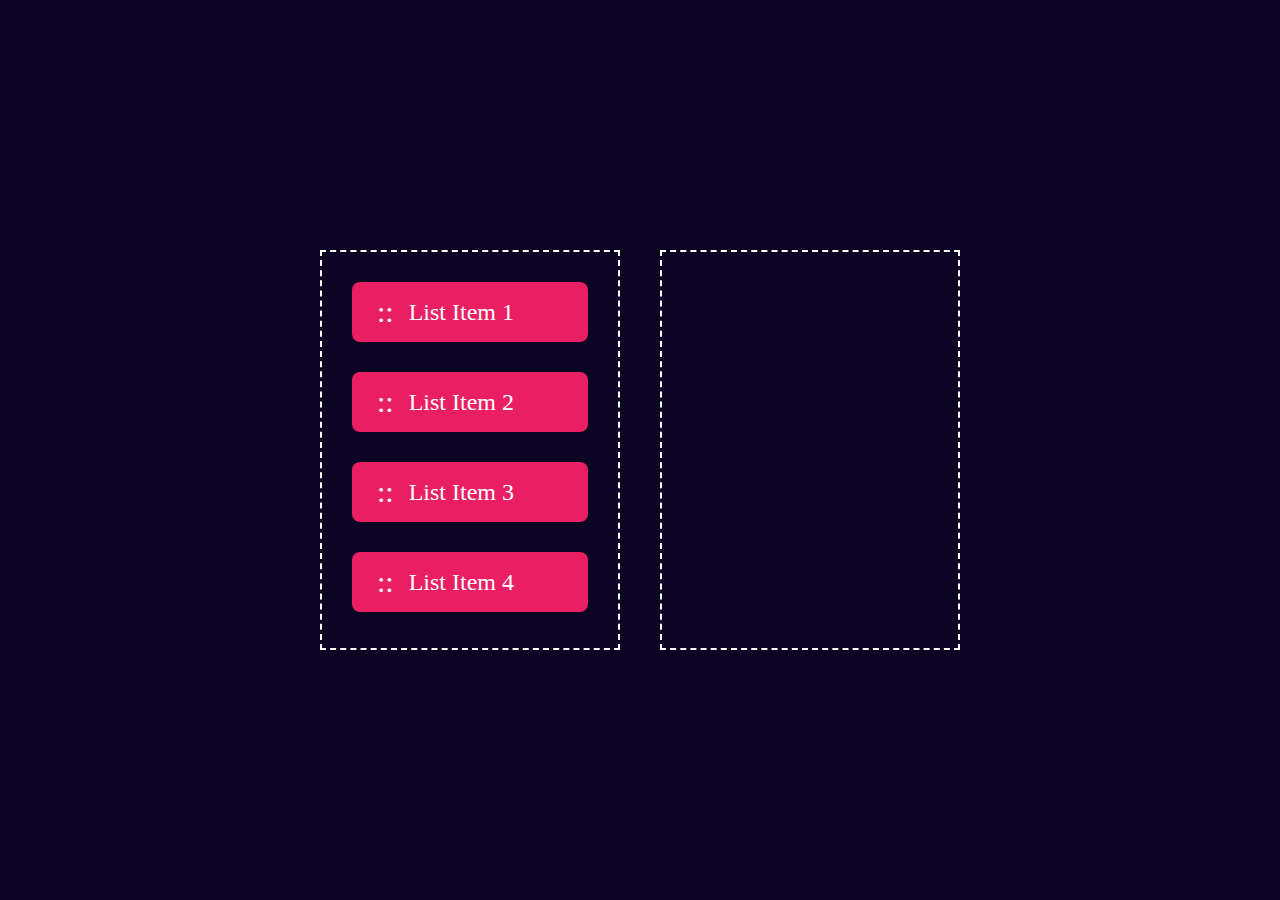
<file: drag N drop/index.html>
<!DOCTYPE html>
<html lang="en">
<head>
    <meta charset="UTF-8">
    <meta name="viewport" content="width=device-width, initial-scale=1.0">
    <title>Drag N Drop</title>
    <link rel="stylesheet" href="style.css">
    <script src="./script.js" defer></script>
</head>
<body>
    <div class="container">
        <div id="left">
            <div class="list" draggable="true"><span>::</span> List Item 1</div>
            <div class="list" draggable="true"><span>::</span> List Item 2</div>
            <div class="list" draggable="true"><span>::</span> List Item 3</div>
            <div class="list" draggable="true"><span>::</span> List Item 4</div>
        </div>
        <div id="right"></div>
    </div>
</body>
</html>
</file>
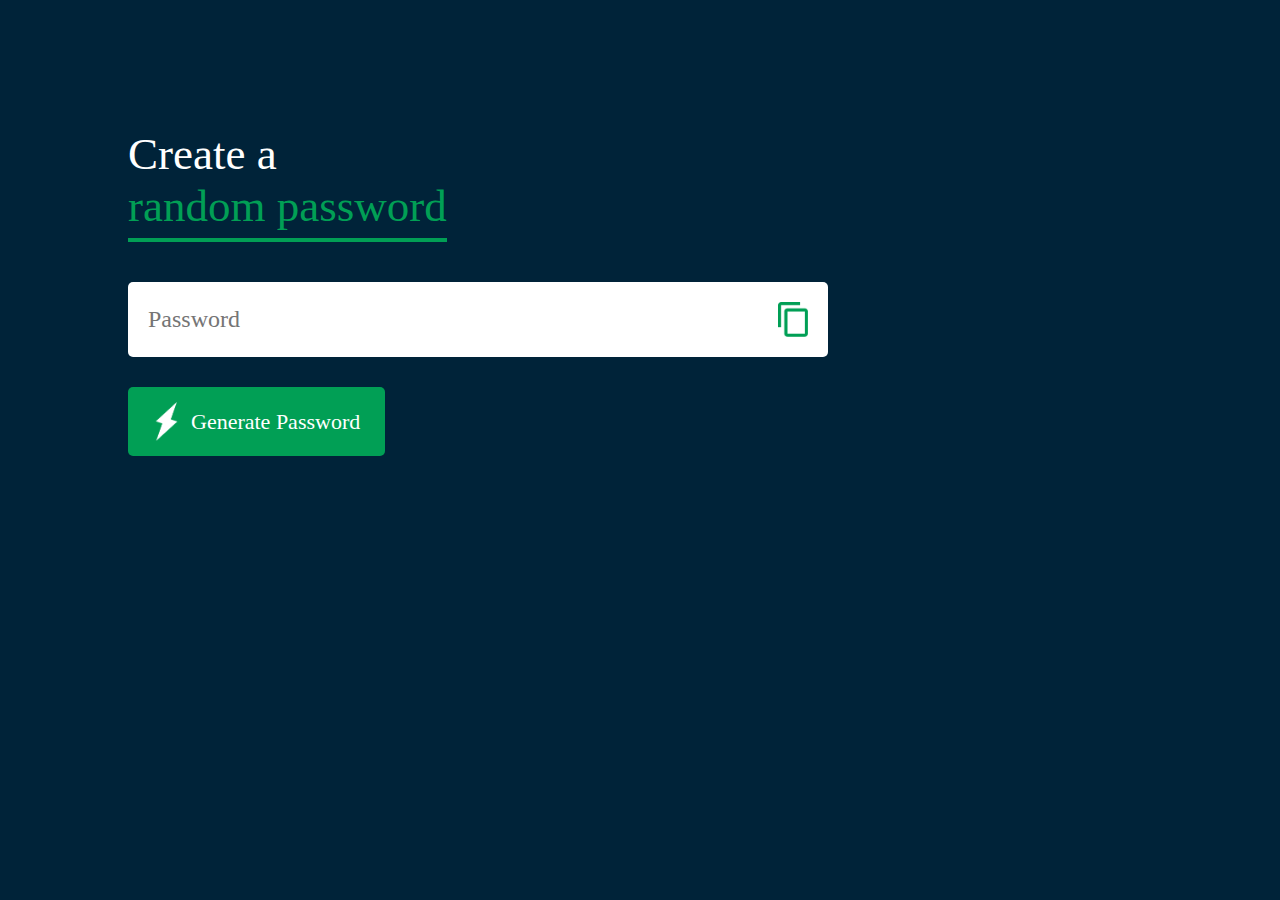
<file: Password Generator/index.html>
<!DOCTYPE html>
<html lang="en">
  <head>
    <meta charset="UTF-8" />
    <meta name="viewport" content="width=device-width, initial-scale=1.0" />
    <title>Random Password Generator 🔐</title>
    <link rel="stylesheet" href="style.css" />
    <script src="./script.js" defer></script>
  </head>
  <body>
    <div class="container">
      <h1>Create a <br /><span> random password</span></h1>
      <div class="display">
        <input type="text" id="password" placeholder="Password" />
        <img src="./images/copy.png" id="copy" alt="haha" />
      </div>
      <button id="button" type="button">
        <img src="./images/generate.png" />Generate Password
      </button>
    </div>
  </body>
</html>
</file>
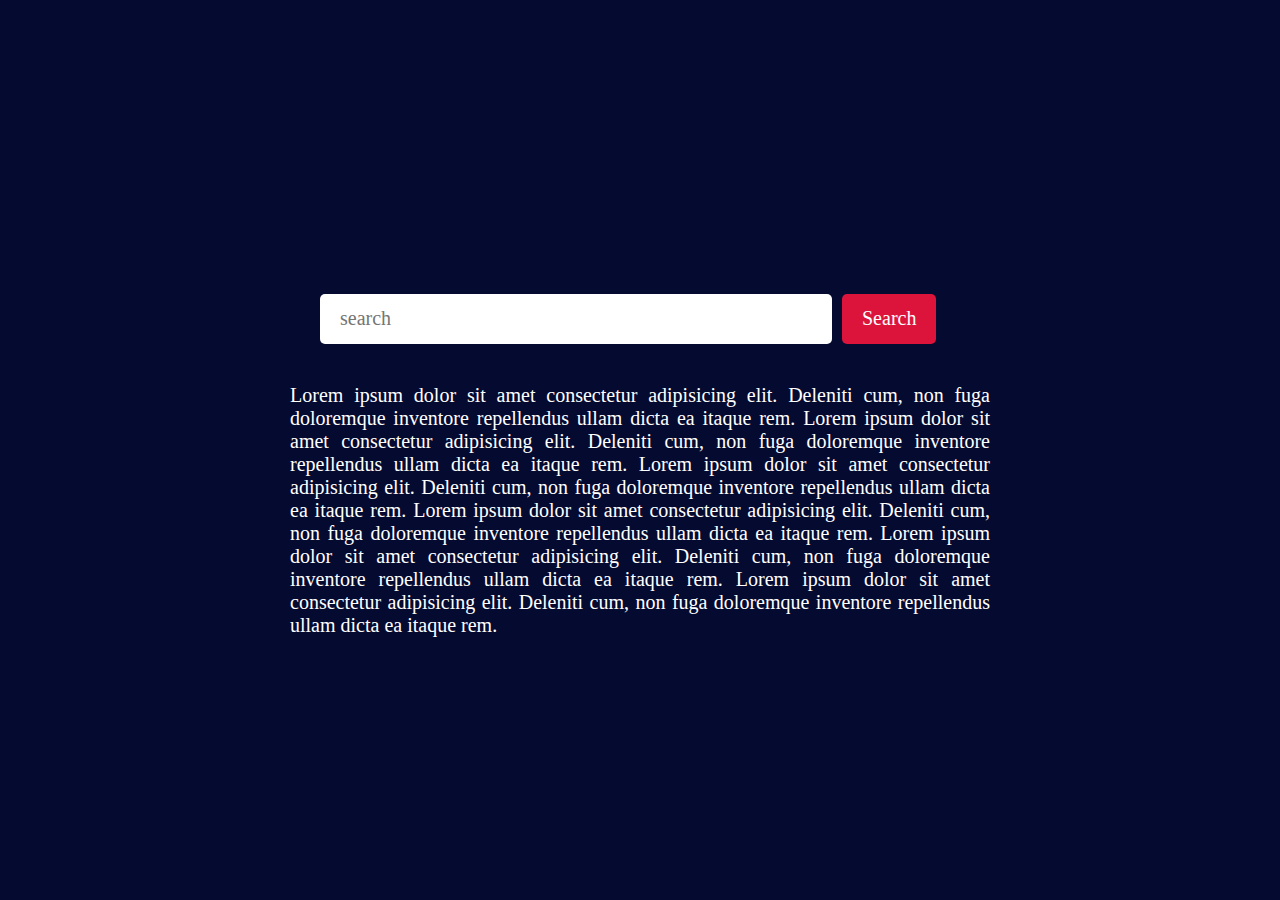
<file: Search & Highlight/index.html>
<!DOCTYPE html>
<html lang="en">
  <head>
    <meta charset="UTF-8" />
    <meta name="viewport" content="width=device-width, initial-scale=1.0" />
    <title>Search and Highlight Text</title>
    <link rel="stylesheet" href="style.css" />
    <script src="./script.js" defer></script>
  </head>
  <body>
    <div id="searchBox">
      <input type="text" id="input" placeholder="search" autocomplete="off" />
      <button id="searchBtn">Search</button>
    </div>

    <div class="content-container" id="content">
      <p id="p">
        Lorem ipsum dolor sit amet consectetur adipisicing elit. Deleniti cum,
        non fuga doloremque inventore repellendus ullam dicta ea itaque rem.
        Lorem ipsum dolor sit amet consectetur adipisicing elit. Deleniti cum,
        non fuga doloremque inventore repellendus ullam dicta ea itaque rem.
        Lorem ipsum dolor sit amet consectetur adipisicing elit. Deleniti cum,
        non fuga doloremque inventore repellendus ullam dicta ea itaque rem.
        Lorem ipsum dolor sit amet consectetur adipisicing elit. Deleniti cum,
        non fuga doloremque inventore repellendus ullam dicta ea itaque rem.
        Lorem ipsum dolor sit amet consectetur adipisicing elit. Deleniti cum,
        non fuga doloremque inventore repellendus ullam dicta ea itaque rem.
        Lorem ipsum dolor sit amet consectetur adipisicing elit. Deleniti cum,
        non fuga doloremque inventore repellendus ullam dicta ea itaque rem.
      </p>
    </div>
  </body>
</html>
</file>
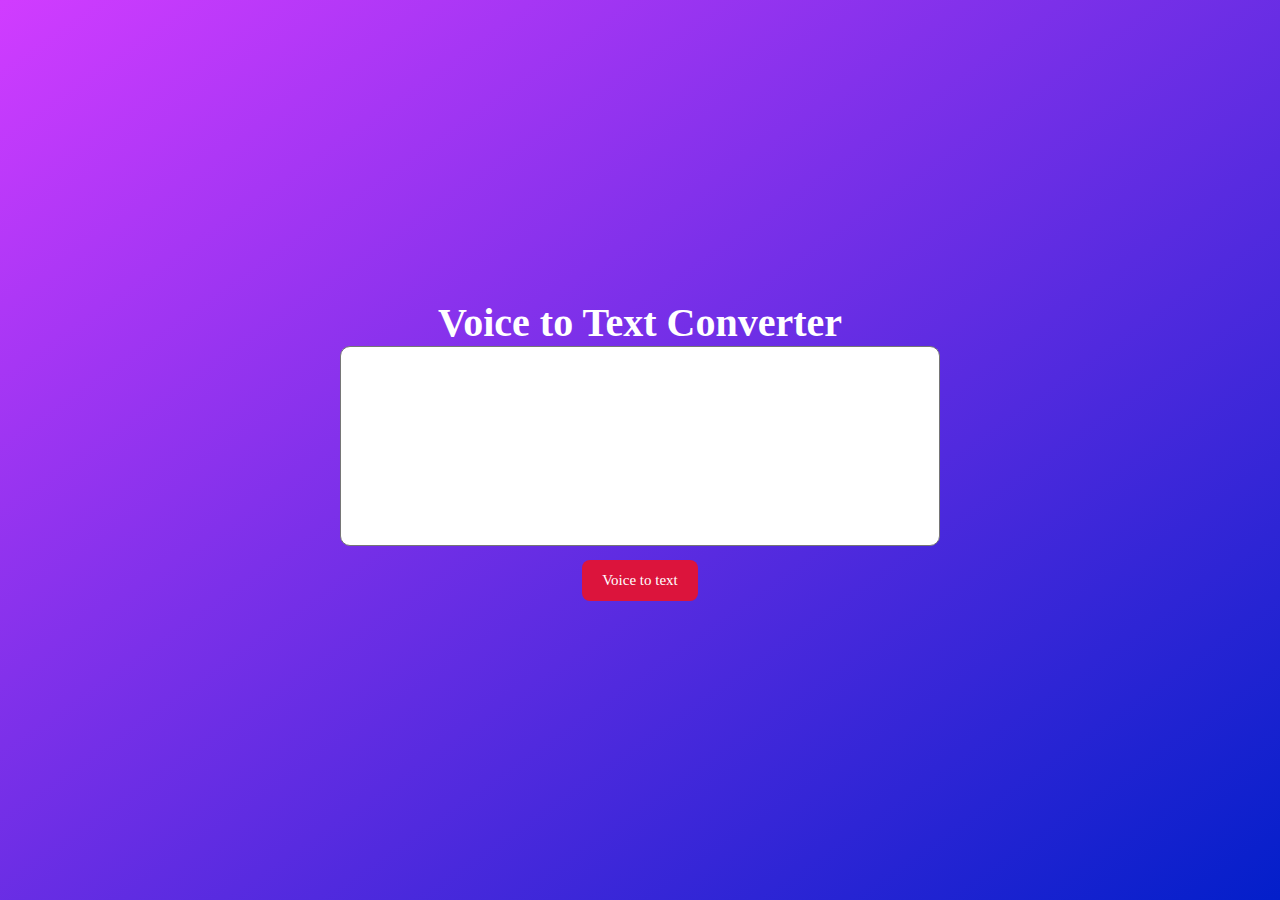
<file: Voice-to-Text/index.html>
<!DOCTYPE html>
<html lang="en">
  <head>
    <meta charset="UTF-8" />
    <meta name="viewport" content="width=device-width, initial-scale=1.0" />
    <title>sAy heLLo</title>
    <link rel="stylesheet" href="style.css" />
    <script src="./script.js" defer></script>
  </head>
  <body>
    <div class="voice_to_text">
      <h1>Voice to Text Converter</h1>
      <textarea id="convert_text"></textarea>
      <button class="click_to_convert">Voice to text</button>
    </div>
  </body>
</html>

<!-- ONLY WORKS IN CHROME -->
</file>
<file: drag N drop/style.css>
* {
  margin: 0;
  padding: 0;
  box-sizing: border-box;
  font-family: "Baloo Bhai 2";
}

.container {
  width: 100%;
  height: 100vh;
  display: flex;
  justify-content: center;
  align-items: center;
  background: #0b0423;
}

#left,
#right {
  width: 300px;
  min-height: 400px;
  margin: 20px;
  border: 2px dashed #fff;
}

.list {
  background: #e91e63;
  height: 60px;
  margin: 30px;
  color: #fff;
  display: flex;
  align-items: center;
  cursor: grab;
  font-size: 24px;
  border-radius: 8px;
  padding: 15px;

}

.list span {
  font-size: 30px;
  margin-inline: 10px 15px;
  text-align: center;
}
</file>
<file: Password Generator/style.css>
* {
  margin: 0;
  padding: 0;
  box-sizing: border-box;
  font-family: "Poppins";
}

body {
  background: #002339;
  color: #fff;
}

.container {
  margin: 10%;
  width: 90%;
  max-width: 700px;
}

.display {
  width: 100%;
  margin-top: 50px;
  margin-bottom: 30px;
  background: #fff;
  color: #333;
  display: flex;
  align-items: center;
  justify-content: space-between;
  padding: 20px 20px;
  border-radius: 5px;
}

.container h1 {
  font-weight: 500;
  font-size: 45px;
}

.container h1 span {
  color: #019f55;
  border-bottom: 4px solid #019f55;
  padding-bottom: 7px;
}

.display img {
  width: 30px;
  cursor: pointer;
}

.display input {
  border: 0;
  outline: 0;
  font-size: 24px;
}

.container button img {
  width: 28px;
  margin-right: 10px;
}

.container button {
  border: 0;
  outline: 0;
  background: #019f55;
  color: #fff;
  font-size: 22px;
  font-weight: 300;
  display: flex;
  align-items: center;
  justify-content: center;
  padding: 15px 25px;
  border-radius: 5px;
  cursor: pointer;
}
</file>
<file: Search & Highlight/style.css>
* {
  margin: 0;
  padding: 0;
  box-sizing: border-box;
  font-family: "Baloo Bhai 2";
}

body {
  width: 100%;
  min-height: 100vh;
  display: flex;
  flex-direction: column;
  justify-content: center;
  align-items: center;
  padding-top: 30px;
  background: #050a30;
}

#searchBox {
  width: 50%;
  height: 50px;
  display: flex;
  flex-flow: nowrap;
}

#input {
  width: 80%;
  border: none;
  outline: none;
  padding: 10px 20px;
  font-size: 20px;
  border-radius: 5px;
}

#searchBtn {
  padding: 10px 20px;
  margin-left: 10px;
  border: none;
  background: crimson;
  color: white;
  cursor: pointer;
  font-size: 20px;
  border-radius: 5px;
}

.content-container {
  width: 90%;
  color: white;
  font-size: 20px;
  padding-top: 20px;
  text-align: justify;
  max-width: 700px;
  margin-top: 20px;
}

mark {
  background-color: crimson;
  color: white;
  padding: 0;
  margin: 0;
  display: inline;
  border-radius: 5px;
}
</file>
<file: Voice-to-Text/style.css>
* {
  margin: 0;
  padding: 0;
  box-sizing: border-box;
  font-family: "baloo bhai 2";
}

body {
  background: linear-gradient(to right bottom, #d13cff, #031fca);
  color: #000;
  display: flex;
  justify-content: center;
  align-items: center;
  min-height: 100vh;
  font-size: 16px;
}

.voice_to_text {
  width: 600px;
  text-align: center;
}

#convert_text {
  width: 100%;
  height: 200px;
  border-radius: 10px;
  resize: none;
  padding: 10px;
  font-size: 20px;
  margin-bottom: 10px;
}

h1 {
  font-size: 40px;
  color: #fff;
}
button {
  padding: 12px 20px;
  background: crimson;
  border: none;
  border-radius: 8px;
  font-size: 15px;
  cursor: pointer;
  color: #fff;
}
</file>
